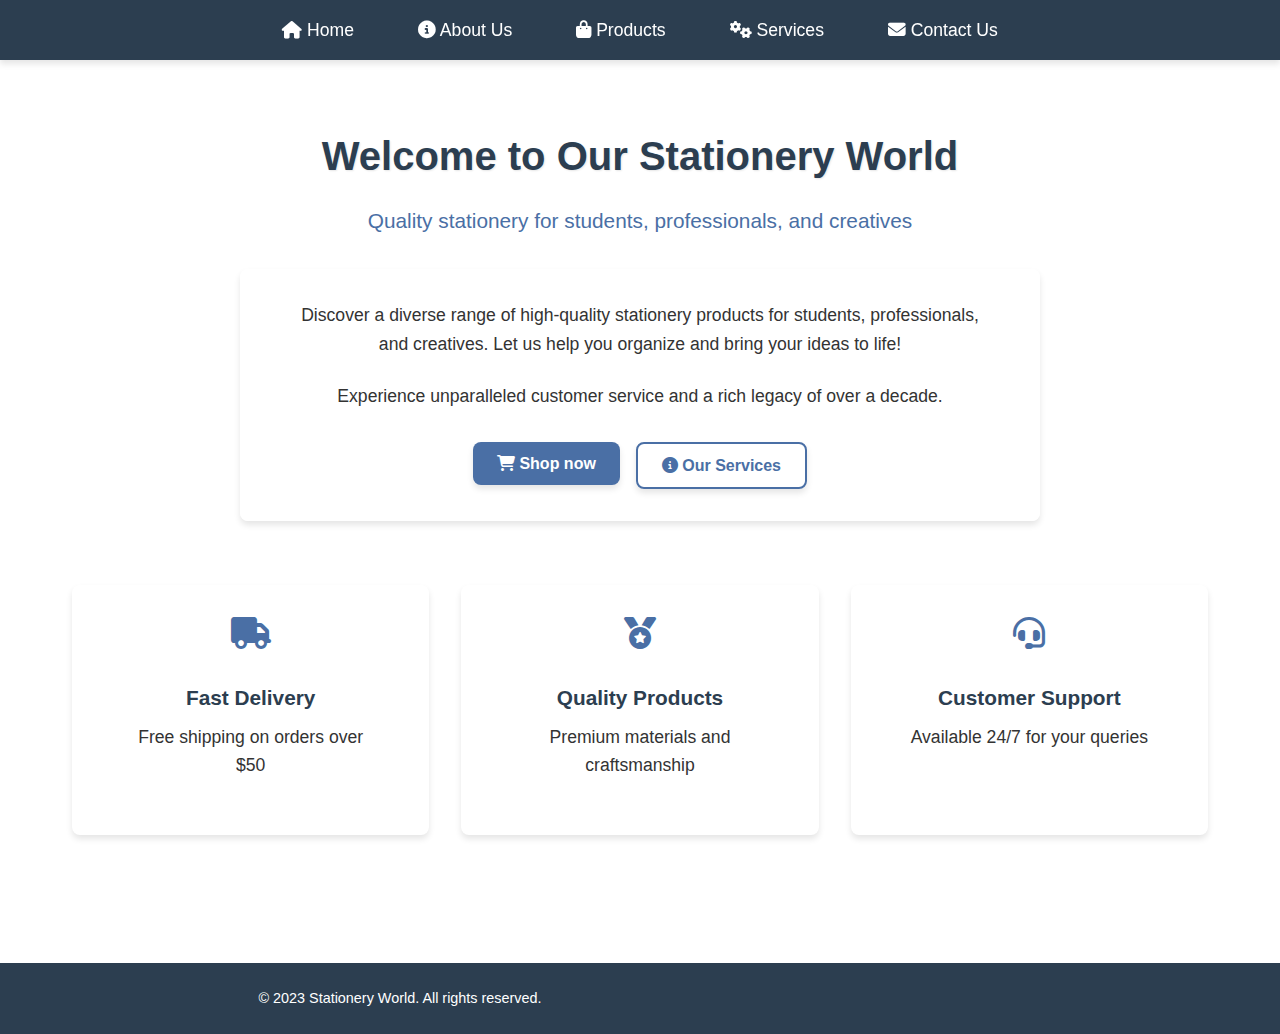
<file: index.html>
<!DOCTYPE html>
<html lang="en">
<head>
    <meta charset="UTF-8">
    <meta name="viewport" content="width=device-width, initial-scale=1.0">
    <title>Home | Stationery World</title>
    <link rel="stylesheet" href="styles.css">
    <link rel="stylesheet" href="https://cdnjs.cloudflare.com/ajax/libs/font-awesome/6.4.0/css/all.min.css">
</head>
<body class="home">
    <nav>
        <ul>
            <li><a href="index.html"><i class="fas fa-home"></i> Home</a></li>
            <li><a href="about.html"><i class="fas fa-info-circle"></i> About Us</a></li>
            <li><a href="products.html"><i class="fas fa-shopping-bag"></i> Products</a></li>
            <li><a href="services.html"><i class="fas fa-cogs"></i> Services</a></li>
            <li><a href="contact.html"><i class="fas fa-envelope"></i> Contact Us</a></li>
        </ul>
    </nav>
    
    <div class="container">
        <header>
            <h1>Welcome to Our Stationery World</h1>
            <p class="tagline">Quality stationery for students, professionals, and creatives</p>
        </header>
        
        <section class="hero">
            <div class="hero-content">
                <p>Discover a diverse range of high-quality stationery products for students, professionals, and creatives. Let us help you organize and bring your ideas to life!</p>
                <p>Experience unparalleled customer service and a rich legacy of over a decade.</p>
                <div class="cta-buttons">
                    <a href="products.html"><button type="button"><i class="fas fa-shopping-cart"></i> Shop now</button></a>
                    <a href="services.html"><button type="button" class="secondary"><i class="fas fa-info-circle"></i> Our Services</button></a>
                </div>
            </div>
        </section>
        
        <section class="features">
            <div class="feature">
                <i class="fas fa-truck fa-2x"></i>
                <h3>Fast Delivery</h3>
                <p>Free shipping on orders over $50</p>
            </div>
            <div class="feature">
                <i class="fas fa-medal fa-2x"></i>
                <h3>Quality Products</h3>
                <p>Premium materials and craftsmanship</p>
            </div>
            <div class="feature">
                <i class="fas fa-headset fa-2x"></i>
                <h3>Customer Support</h3>
                <p>Available 24/7 for your queries</p>
            </div>
        </section>
    </div>
    
    <footer>
        <p>&copy; 2023 Stationery World. All rights reserved.</p>
    </footer>
</body>
</html>
</file>
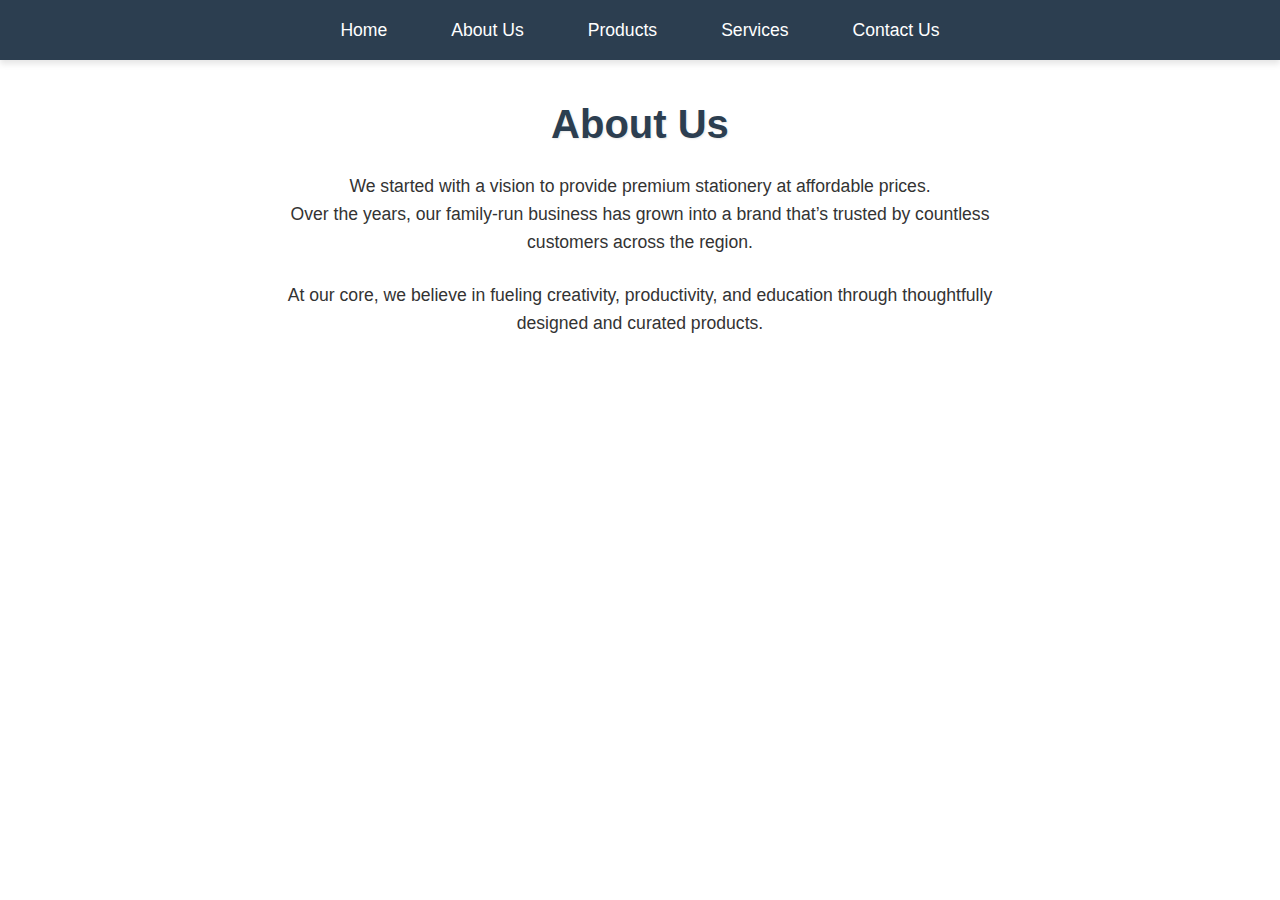
<file: about.html>
<!DOCTYPE html>
<html lang="en">
<head>
    
    <title>About Us</title>
    <link rel="stylesheet" href="styles.css">
</head>
<body class="about">
    <nav>
        <ul>
            <li><a href="index.html">Home</a></li>
            <li><a href="about.html">About Us</a></li>
            <li><a href="products.html">Products</a></li>
            <li><a href="services.html">Services</a></li>
            <li><a href="contact.html">Contact Us</a></li>
        </ul>
    </nav>
    <h1>About Us</h1>
    <p>We started with a vision to provide premium stationery at affordable prices.<br> Over the years, our family-run business has grown into a brand that’s trusted by countless customers across the region.</p>
    <p>At our core, we believe in fueling creativity, productivity, and education through thoughtfully designed and curated products.</p>
</body>
</html>
</file>
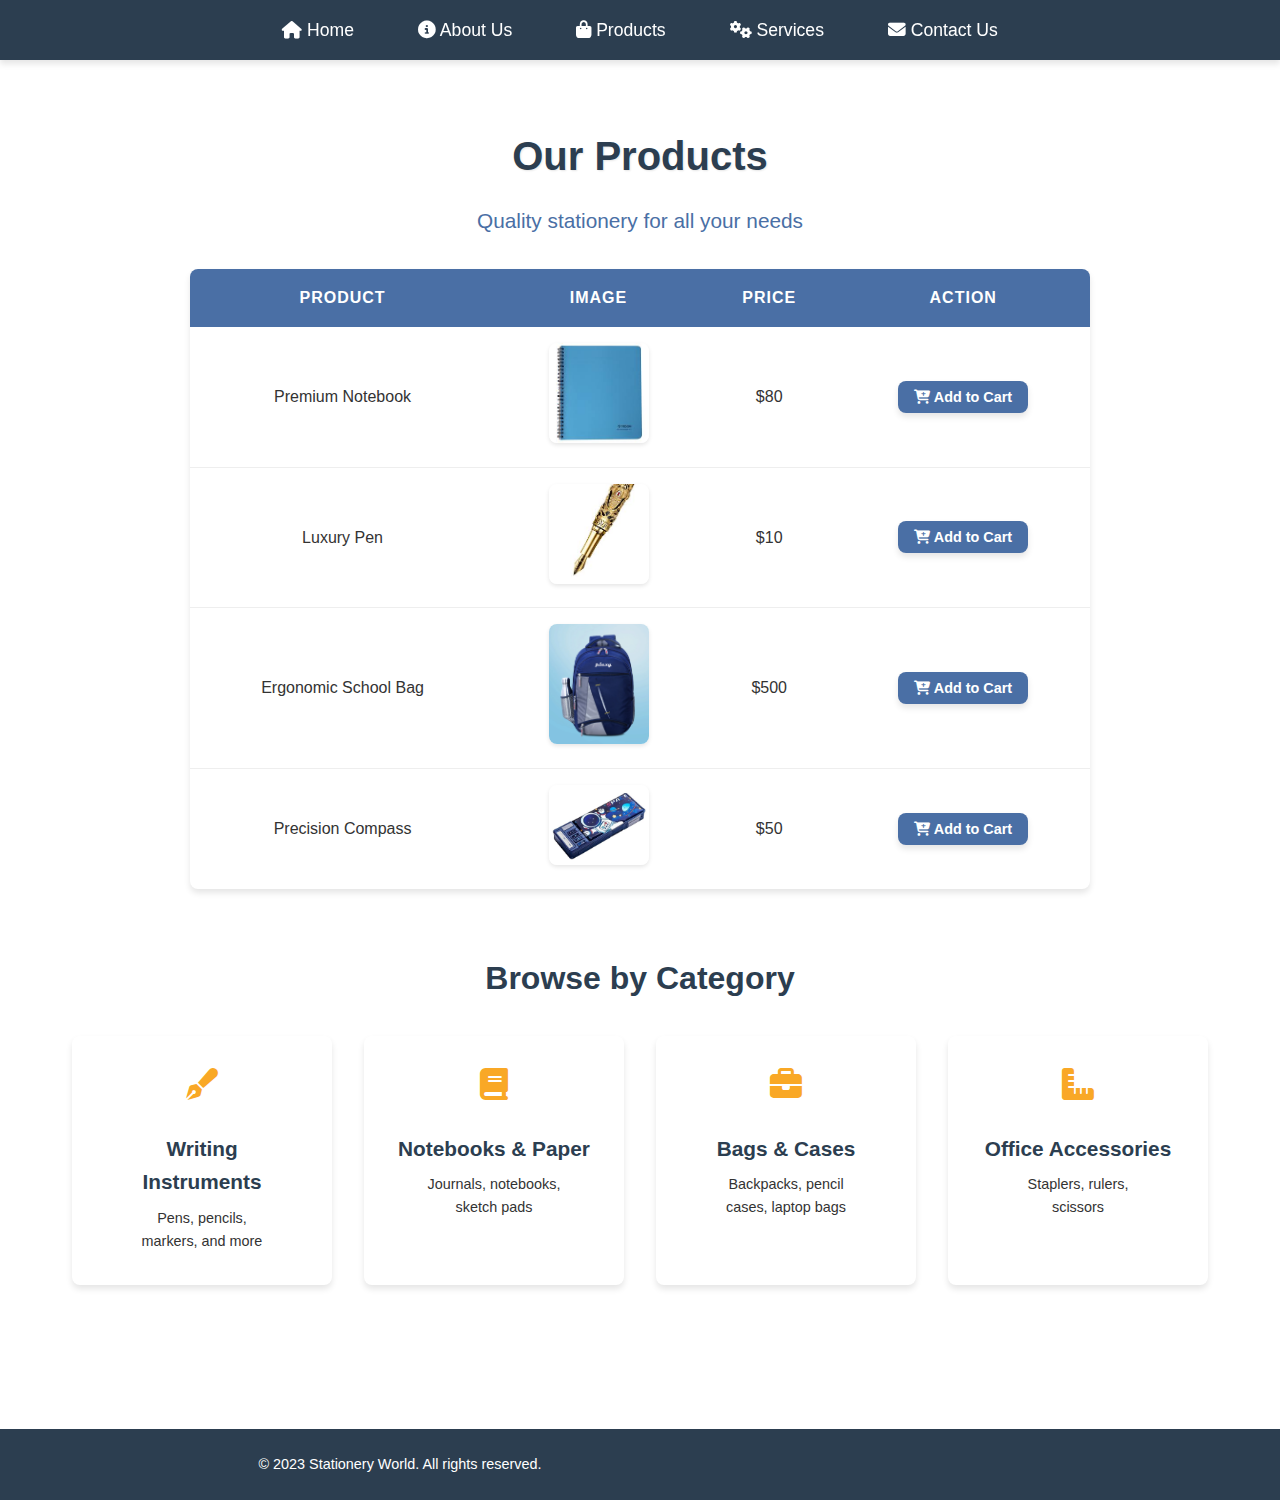
<file: products.html>
<!DOCTYPE html>
<html lang="en">
<head>
    <meta charset="UTF-8">
    <meta name="viewport" content="width=device-width, initial-scale=1.0">
    <title>Products | Stationery World</title>
    <link rel="stylesheet" href="styles.css">
    <link rel="stylesheet" href="https://cdnjs.cloudflare.com/ajax/libs/font-awesome/6.4.0/css/all.min.css">
</head>
<body class="products">
    <nav>
        <ul>
            <li><a href="index.html"><i class="fas fa-home"></i> Home</a></li>
            <li><a href="about.html"><i class="fas fa-info-circle"></i> About Us</a></li>
            <li><a href="products.html"><i class="fas fa-shopping-bag"></i> Products</a></li>
            <li><a href="services.html"><i class="fas fa-cogs"></i> Services</a></li>
            <li><a href="contact.html"><i class="fas fa-envelope"></i> Contact Us</a></li>
        </ul>
    </nav>
    
    <div class="container">
        <header>
            <h1>Our Products</h1>
            <p class="tagline">Quality stationery for all your needs</p>
        </header>
        
        <section class="products-grid">
            <table>
                <thead>
                    <tr>
                        <th>Product</th>
                        <th>Image</th>
                        <th>Price</th>
                        <th>Action</th>
                    </tr>
                </thead>
                <tbody>
                    <tr>
                        <td>Premium Notebook</td>
                        <td><img src="book.jpeg" alt="Notebook" width="100"></td>
                        <td>$80</td>
                        <td><button type="button"><i class="fas fa-cart-plus"></i> Add to Cart</button></td>
                    </tr>
                    <tr>
                        <td>Luxury Pen</td>
                        <td><img src="pen.jpeg" alt="Pen" width="100"></td>
                        <td>$10</td>
                        <td><button type="button"><i class="fas fa-cart-plus"></i> Add to Cart</button></td>
                    </tr>
                    <tr>
                        <td>Ergonomic School Bag</td>
                        <td><img src="schoolbag.webp" alt="School Bag" width="100"></td>
                        <td>$500</td>
                        <td><button type="button"><i class="fas fa-cart-plus"></i> Add to Cart</button></td>
                    </tr>
                    <tr>
                        <td>Precision Compass</td>
                        <td><img src="compass.jpg" alt="Compass" width="100"></td>
                        <td>$50</td>
                        <td><button type="button"><i class="fas fa-cart-plus"></i> Add to Cart</button></td>
                    </tr>
                </tbody>
            </table>
        </section>
        
        <section class="product-categories">
            <h2>Browse by Category</h2>
            <div class="categories">
                <div class="category">
                    <i class="fas fa-pen-fancy fa-2x"></i>
                    <h3>Writing Instruments</h3>
                    <p>Pens, pencils, markers, and more</p>
                </div>
                <div class="category">
                    <i class="fas fa-book fa-2x"></i>
                    <h3>Notebooks & Paper</h3>
                    <p>Journals, notebooks, sketch pads</p>
                </div>
                <div class="category">
                    <i class="fas fa-briefcase fa-2x"></i>
                    <h3>Bags & Cases</h3>
                    <p>Backpacks, pencil cases, laptop bags</p>
                </div>
                <div class="category">
                    <i class="fas fa-ruler-combined fa-2x"></i>
                    <h3>Office Accessories</h3>
                    <p>Staplers, rulers, scissors</p>
                </div>
            </div>
        </section>
    </div>
    
    <footer>
        <p>&copy; 2023 Stationery World. All rights reserved.</p>
    </footer>
</body>
</html>
</file>
<file: styles.css>
/* Modern CSS Reset and Base Styles */
* {
    box-sizing: border-box;
    margin: 0;
    padding: 0;
}

:root {
    --primary-color: #4a6fa5;
    --secondary-color: #f9a826;
    --text-color: #333;
    --light-color: #f4f7f9;
    --dark-color: #2c3e50;
    --shadow: 0 4px 6px rgba(0, 0, 0, 0.1);
    --radius: 8px;
    --transition: all 0.3s ease;
}

body {
    width: 100%;
    min-height: 100vh;
    font-family: 'Segoe UI', Roboto, 'Helvetica Neue', Arial, sans-serif;
    line-height: 1.6;
    color: var(--text-color);
    background-size: cover;
    background-position: center;
    background-attachment: fixed;
    position: relative;
}

body::before {
    content: '';
    position: absolute;
    top: 0;
    left: 0;
    width: 100%;
    height: 100%;
    background-color: rgba(255, 255, 255, 0.7);
    z-index: -1;
}

body.home {
    background-image: url('https://img.freepik.com/free-photo/school-office-supplies-frame-rustic-wooden-table_24837-96.jpg');
}

body.about {
    background-image: url('https://thumbs.dreamstime.com/b/stationery-background-school-tools-seamless-pattern-art-education-wallpaper-line-icons-pencil-pen-paintbrush-palette-169146367.jpg');
}

body.products {
    background-image: url('https://media.istockphoto.com/id/1298288303/photo/table-with-various-colorful-stationery.jpg?s=612x612&w=0&k=20&c=uPhbYaIFwt_3g0QYehBLvRSHO0iqpSrXHNt35EBfOnQ=');
}

body.services {
    background-image: url('https://static.vecteezy.com/system/resources/previews/025/374/236/non_2x/a-notebook-pencils-and-a-pair-of-scissors-on-a-turquoise-background-created-with-generative-ai-technology-photo.jpg');
}

body.contact {
    background-image: url('https://encrypted-tbn0.gstatic.com/images?q=tbn:ANd9GcRzOhELRw0bS7p_mgSluGF_UBz7flE9ByhU0ajgdoLSovgVWLqsXX5gtdgHUy9GIUGmfaU&usqp=CAU');
}

/* Modern Navigation */
nav {
    background-color: var(--dark-color);
    position: sticky;
    top: 0;
    z-index: 100;
    box-shadow: var(--shadow);
}

nav ul {
    display: flex;
    justify-content: center;
    align-items: center;
    padding: 1rem 0;
    max-width: 1200px;
    margin: 0 auto;
}

nav ul li {
    display: inline-block;
    margin: 0 1rem;
    position: relative;
}

nav ul li a {
    color: #fff;
    text-decoration: none;
    font-weight: 500;
    font-size: 1.1rem;
    padding: 0.5rem 1rem;
    border-radius: var(--radius);
    transition: var(--transition);
}

nav ul li a:hover {
    background-color: var(--primary-color);
    transform: translateY(-3px);
}

/* Typography */
h1 {
    color: var(--dark-color);
    font-size: 2.5rem;
    margin: 2rem 0 1rem;
    font-weight: 700;
    text-shadow: 1px 1px 2px rgba(0,0,0,0.1);
    text-align: center;
}

h3 {
    font-size: 1.3rem;
    margin: 1rem 0 0.5rem;
    color: var(--dark-color);
}

p {
    font-size: 1.1rem;
    max-width: 800px;
    margin: 0 auto 1.5rem;
    padding: 0 1.5rem;
    text-align: center;
}

.tagline {
    font-size: 1.3rem;
    font-weight: 300;
    color: var(--primary-color);
    margin-bottom: 2rem;
}

/* Content Container */
.container {
    max-width: 1200px;
    margin: 0 auto;
    padding: 2rem;
}

/* Hero Section */
.hero {
    display: flex;
    justify-content: center;
    align-items: center;
    margin: 2rem 0 4rem;
}

.hero-content {
    background-color: rgba(255, 255, 255, 0.9);
    padding: 2rem;
    border-radius: var(--radius);
    box-shadow: var(--shadow);
    max-width: 800px;
    text-align: center;
}

.cta-buttons {
    display: flex;
    justify-content: center;
    gap: 1rem;
    margin-top: 2rem;
}

/* Features Section */
.features {
    display: flex;
    justify-content: space-between;
    flex-wrap: wrap;
    margin: 3rem 0;
    gap: 2rem;
}

.feature {
    flex: 1;
    min-width: 250px;
    background-color: white;
    padding: 2rem;
    border-radius: var(--radius);
    box-shadow: var(--shadow);
    text-align: center;
    transition: var(--transition);
}

.feature:hover {
    transform: translateY(-10px);
}

.feature i {
    color: var(--primary-color);
    margin-bottom: 1rem;
}

/* Footer */
footer {
    background-color: var(--dark-color);
    color: white;
    text-align: center;
    padding: 1.5rem 0;
    margin-top: 3rem;
}

footer p {
    margin: 0;
    font-size: 0.9rem;
}

/* Table Styling */
table {
    margin: 1.5rem auto;
    border-collapse: separate;
    border-spacing: 0;
    width: 80%;
    max-width: 900px;
    background-color: #fff;
    border-radius: var(--radius);
    overflow: hidden;
    box-shadow: var(--shadow);
}

table, th, td {
    border: none;
}

th {
    background-color: var(--primary-color);
    color: white;
    padding: 1rem;
    text-transform: uppercase;
    font-weight: 600;
    letter-spacing: 1px;
}

td {
    padding: 1rem;
    text-align: center;
    border-bottom: 1px solid #eee;
}

tr:last-child td {
    border-bottom: none;
}

tr:hover {
    background-color: var(--light-color);
}

/* Form Styling */
form {
    margin: 2rem auto;
    max-width: 600px;
    background-color: white;
    padding: 2rem;
    border-radius: var(--radius);
    box-shadow: var(--shadow);
}

label {
    display: block;
    margin-bottom: 0.5rem;
    font-weight: 500;
    color: var(--dark-color);
}

input, textarea {
    width: 100%;
    padding: 0.8rem;
    margin-bottom: 1.5rem;
    border: 1px solid #ddd;
    border-radius: var(--radius);
    font-size: 1rem;
    transition: var(--transition);
}

input:focus, textarea:focus {
    outline: none;
    border-color: var(--primary-color);
    box-shadow: 0 0 0 2px rgba(74, 111, 165, 0.2);
}

/* Button Styling */
button {
    background-color: var(--primary-color);
    color: white;
    border: none;
    padding: 0.8rem 1.5rem;
    font-size: 1rem;
    font-weight: 600;
    border-radius: var(--radius);
    cursor: pointer;
    transition: var(--transition);
    box-shadow: var(--shadow);
}

button.secondary {
    background-color: transparent;
    border: 2px solid var(--primary-color);
    color: var(--primary-color);
}

button:hover {
    background-color: var(--secondary-color);
    transform: translateY(-2px);
}

button.secondary:hover {
    background-color: var(--primary-color);
    color: white;
}

/* Image Styling */
img {
    max-width: 100%;
    border-radius: var(--radius);
    transition: var(--transition);
}

/* Product Categories */
.product-categories {
    margin: 4rem 0;
}

.product-categories h2 {
    text-align: center;
    font-size: 2rem;
    margin-bottom: 2rem;
    color: var(--dark-color);
}

.categories {
    display: flex;
    flex-wrap: wrap;
    justify-content: center;
    gap: 2rem;
}

.category {
    flex: 1;
    min-width: 200px;
    max-width: 300px;
    background-color: white;
    padding: 2rem;
    border-radius: var(--radius);
    box-shadow: var(--shadow);
    text-align: center;
    transition: var(--transition);
    cursor: pointer;
}

.category:hover {
    transform: translateY(-5px);
    box-shadow: 0 10px 15px rgba(0, 0, 0, 0.1);
}

.category i {
    color: var(--secondary-color);
    margin-bottom: 1rem;
}

.category p {
    font-size: 0.9rem;
    margin-bottom: 0;
}

/* Product Grid (Table Styling Enhancement) */
.products-grid table {
    margin-top: 2rem;
}

.products-grid img {
    border-radius: var(--radius);
    transition: var(--transition);
    box-shadow: 0 2px 4px rgba(0, 0, 0, 0.1);
}

.products-grid img:hover {
    transform: scale(1.1);
}

.products-grid button {
    font-size: 0.9rem;
    padding: 0.5rem 1rem;
}

/* Responsive Design */
@media (max-width: 768px) {
    nav ul {
        flex-direction: column;
        padding: 0.5rem 0;
    }
    
    nav ul li {
        margin: 0.5rem 0;
    }
    
    h1 {
        font-size: 2rem;
    }
    
    table {
        width: 95%;
    }
    
    .features {
        flex-direction: column;
        align-items: center;
    }
    
    .feature {
        width: 100%;
        max-width: 400px;
    }
    
    .cta-buttons {
        flex-direction: column;
        align-items: center;
    }
    
    .cta-buttons button {
        margin-bottom: 1rem;
    }
    
    .category {
        flex-basis: 100%;
        max-width: 400px;
    }
    
    .products-grid table th:nth-child(2), 
    .products-grid table td:nth-child(2) {
        display: none;
    }
}

/* Contact Page */
.contact-container {
    display: flex;
    flex-wrap: wrap;
    gap: 2rem;
    margin: 3rem 0;
    justify-content: center;
}

.contact-info, .contact-form {
    flex: 1;
    min-width: 300px;
    max-width: 500px;
    background-color: white;
    padding: 2rem;
    border-radius: var(--radius);
    box-shadow: var(--shadow);
}

.contact-info h2, .contact-form h2 {
    color: var(--dark-color);
    font-size: 1.6rem;
    margin-bottom: 1.5rem;
    text-align: center;
}

/* Contact Info */
.info-item {
    display: flex;
    align-items: center;
    margin-bottom: 1.5rem;
}

.info-item i {
    font-size: 1.2rem;
    color: var(--primary-color);
    width: 30px;
}

.info-item p {
    margin: 0;
    padding: 0;
    text-align: left;
}

.social-links {
    display: flex;
    justify-content: center;
    gap: 1rem;
    margin-top: 2rem;
}

.social-icon {
    display: flex;
    justify-content: center;
    align-items: center;
    width: 40px;
    height: 40px;
    background-color: var(--light-color);
    color: var(--primary-color);
    border-radius: 50%;
    transition: var(--transition);
}

.social-icon:hover {
    background-color: var(--primary-color);
    color: white;
    transform: translateY(-3px);
}

/* Contact Form Styling */
.form-group {
    margin-bottom: 1.5rem;
}

.form-group label {
    display: block;
    margin-bottom: 0.5rem;
    font-weight: 500;
    color: var(--dark-color);
}

.form-group input, .form-group textarea {
    width: 100%;
    padding: 0.8rem;
    border: 1px solid #ddd;
    border-radius: var(--radius);
    font-size: 1rem;
    transition: var(--transition);
}

.form-group input:focus, .form-group textarea:focus {
    outline: none;
    border-color: var(--primary-color);
    box-shadow: 0 0 0 2px rgba(74, 111, 165, 0.2);
}

.form-group textarea {
    resize: vertical;
}

.form-buttons {
    display: flex;
    gap: 1rem;
}

.form-buttons button {
    flex: 1;
}

@media (max-width: 768px) {
    .form-buttons {
        flex-direction: column;
    }
    
    .form-buttons button {
        width: 100%;
    }
}
</file>
